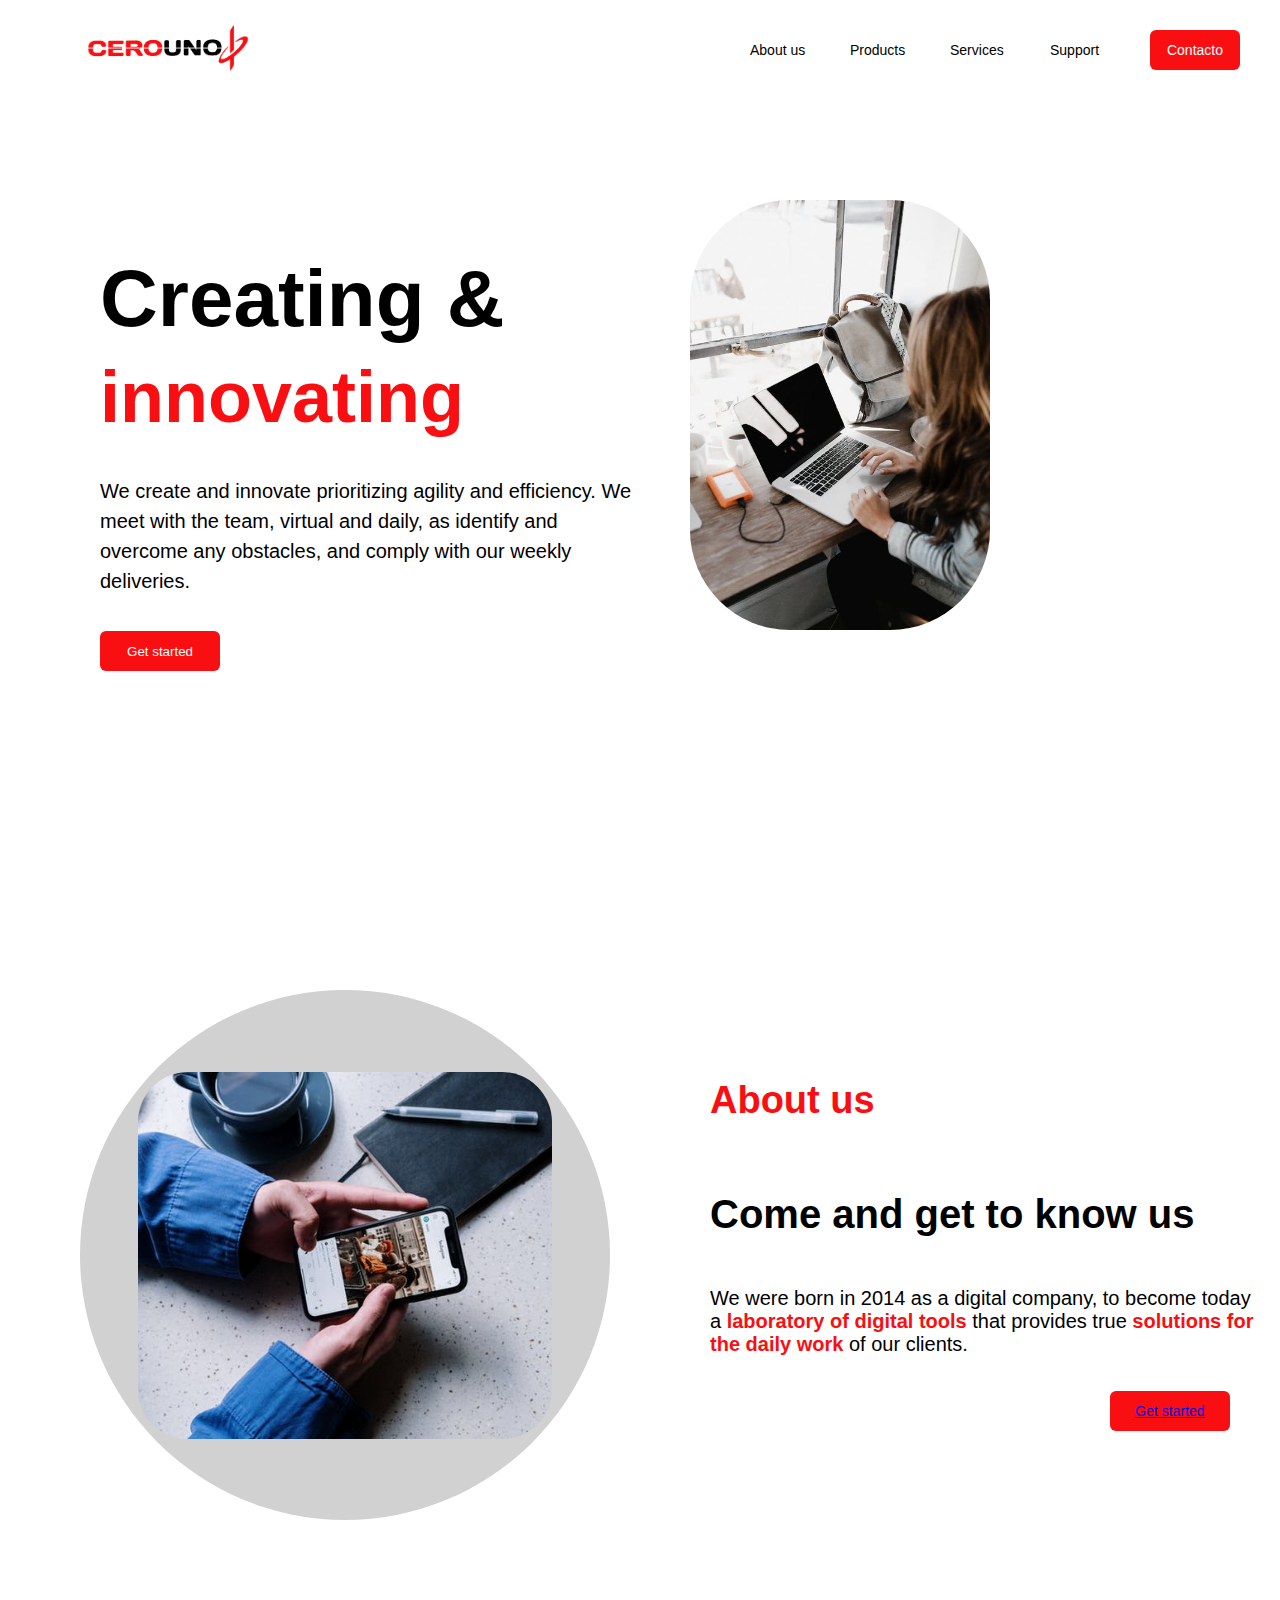
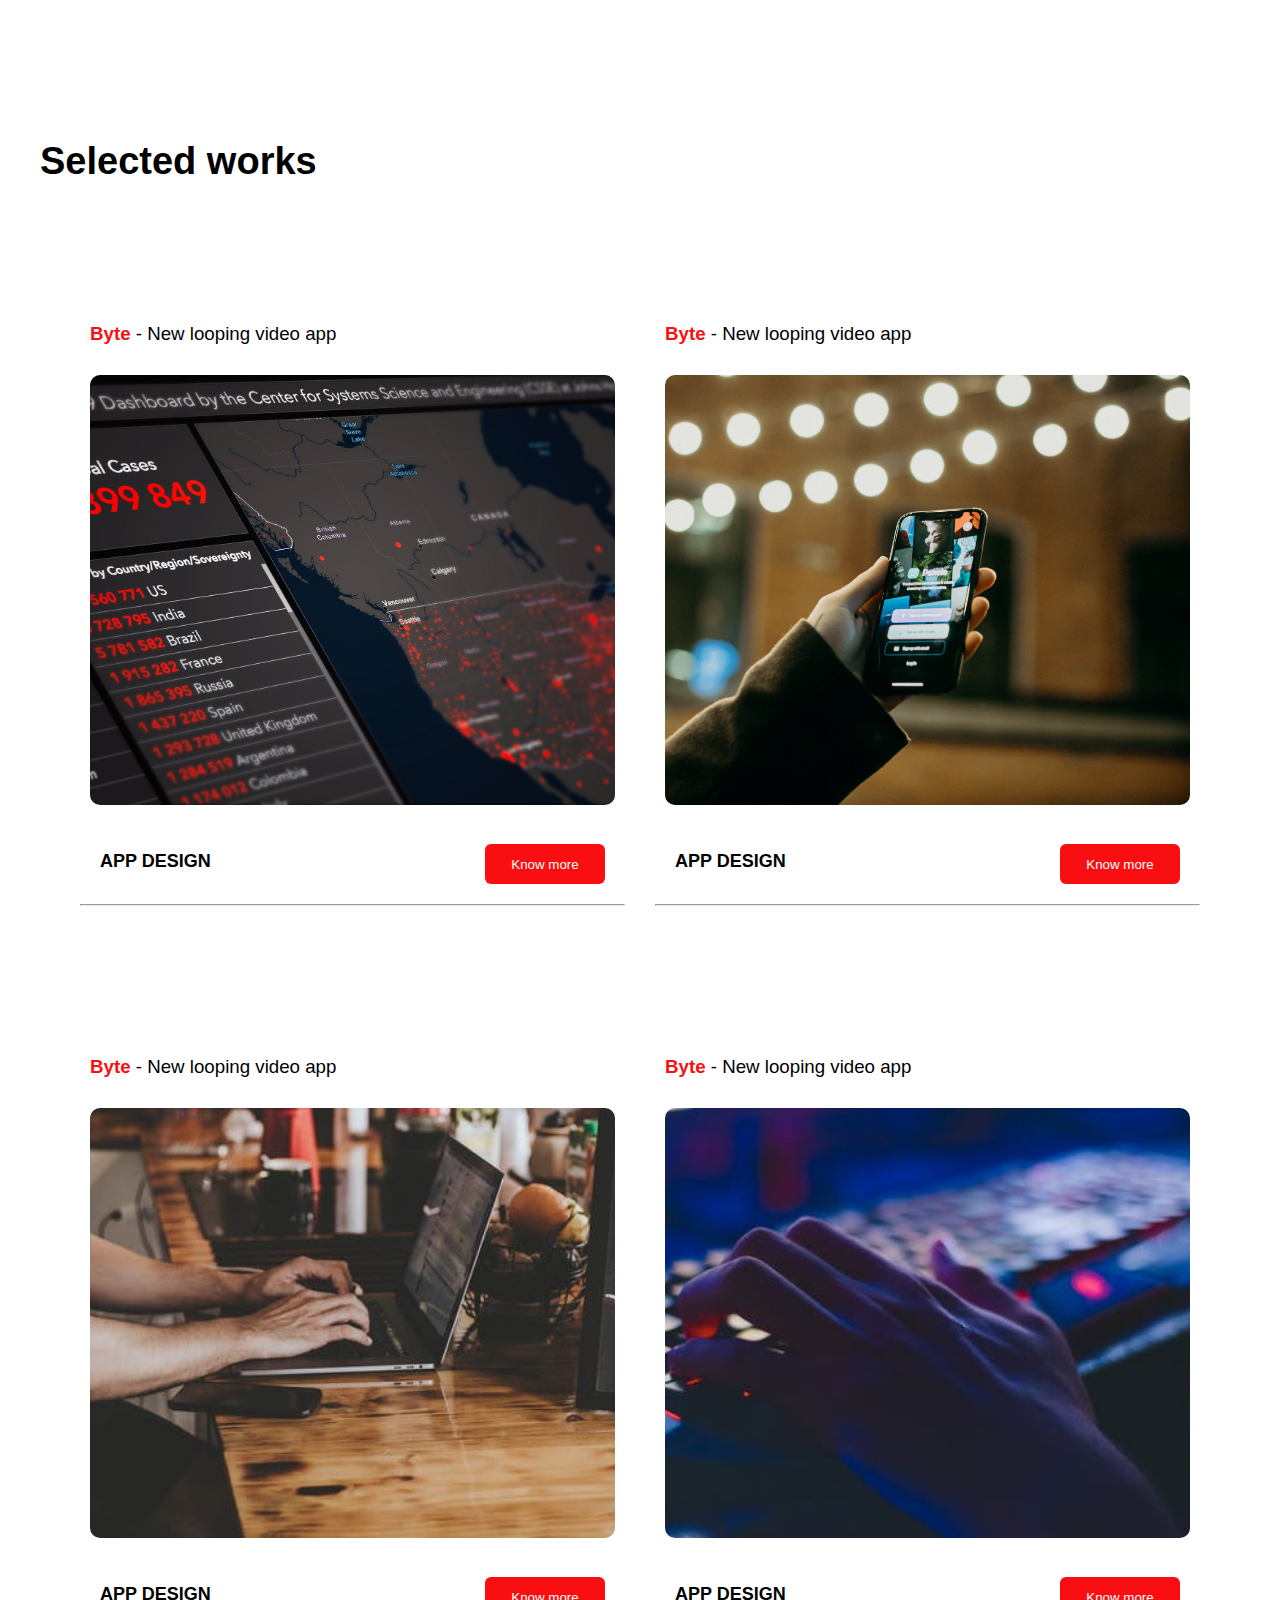
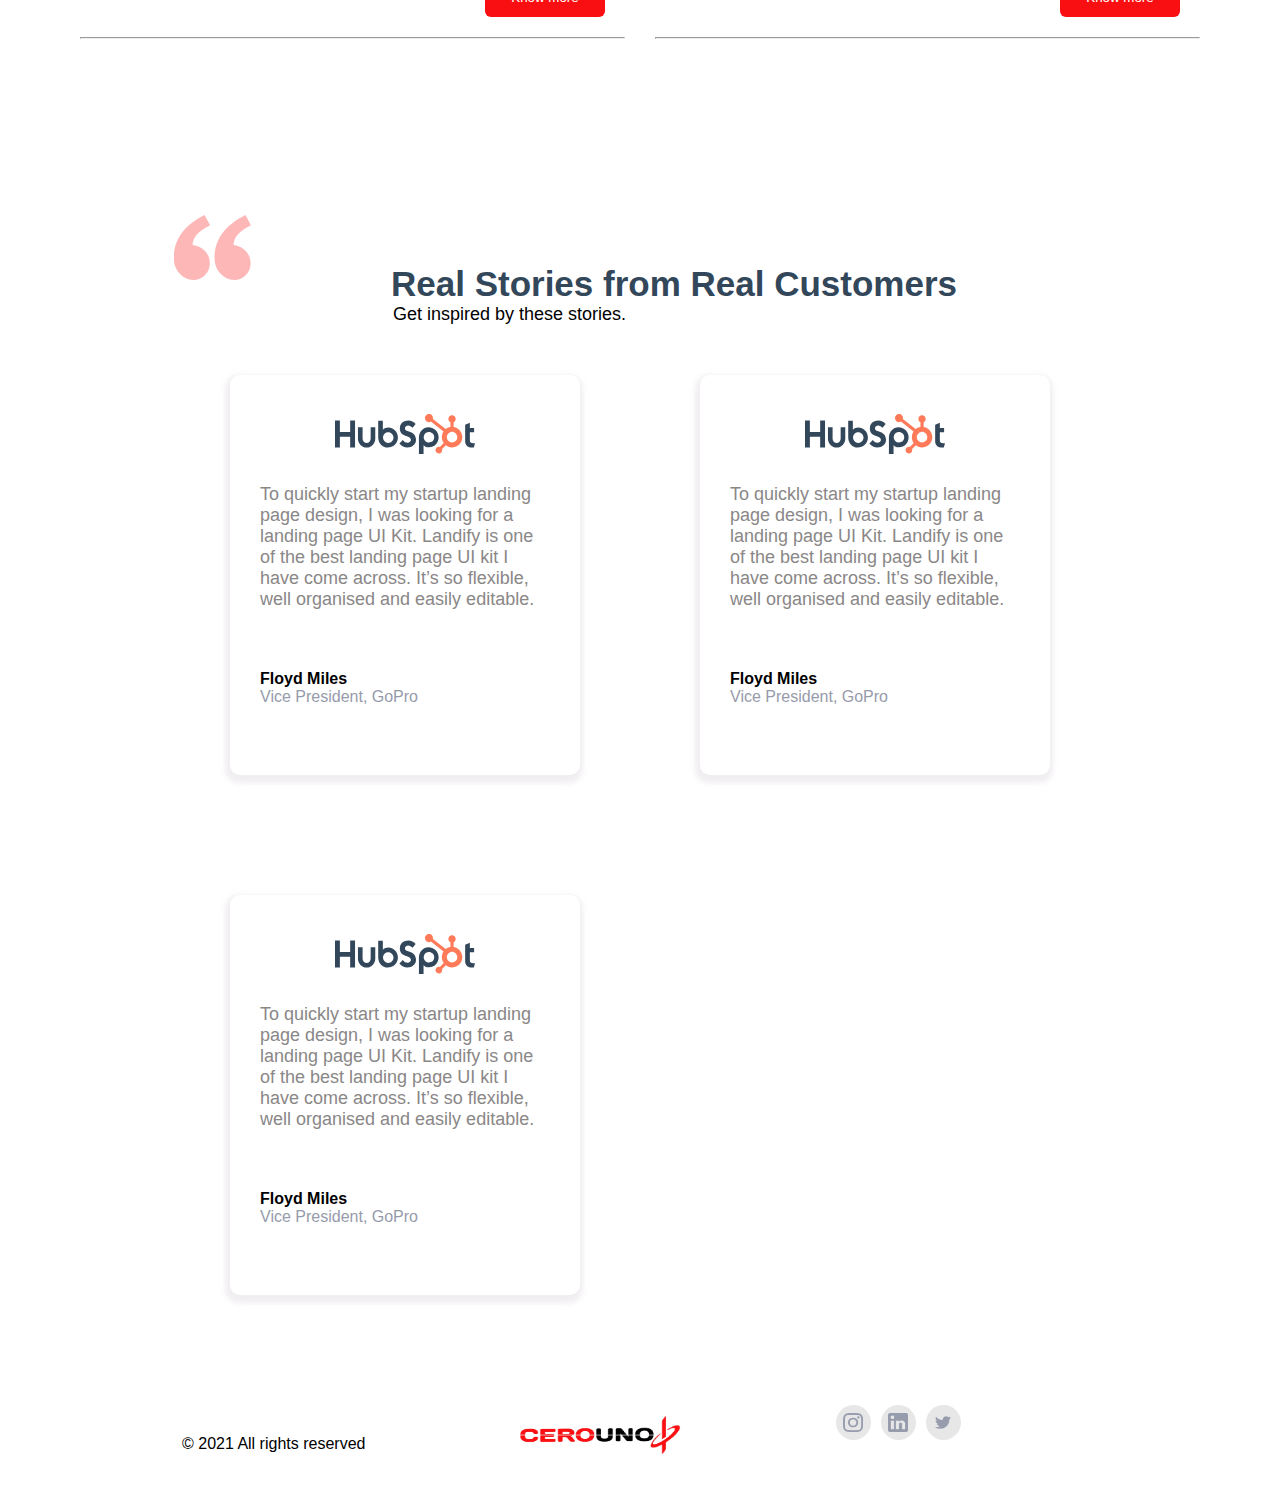
<file: index.html>
<!DOCTYPE html>
<html lang="en">
  <head>
    <meta charset="UTF-8" />
    <meta http-equiv="X-UA-Compatible" content="IE=edge" />
    <meta name="viewport" content="width=device-width, initial-scale=1.0" />
    <link rel="apple-touch-icon" sizes="180x180" href="/apple-touch-icon.png">
    <link rel="icon" type="image/png" sizes="32x32" href="/favicon-32x32.png">
    <link rel="icon" type="image/png" sizes="16x16" href="/favicon-16x16.png">
    <link rel="manifest" href="/site.webmanifest">
    <link rel="stylesheet" href="./styles/header.css" />
    <link rel="stylesheet" href="styles/hero.css" />
    <link rel="stylesheet" href="styles/about.css" />
    <link rel="stylesheet" href="styles/proyects.css" />
    <link rel="stylesheet" href="styles/costumers.css" />
    <link rel="stylesheet" href="styles/footer.css" />
    <title>Cerouno labs</title>
  </head>
  <body>
    <header class="header">
      <div class="header__logo">
        <img src="./assets/cerouno_logo.png" alt="cerouno_logo" />
      </div>
      <div class="menu-btn">
        <div id="burguer-btn" class="menu-btn__burger"></div>
      </div>
      <ul class="header__items" id="header__items">
        <li class="header__items-li">
          <a href="/">About us</a>
        </li>
        <li class="header__items-li">
          <a href="/">Products</a>
        </li>
        <li class="header__items-li">
          <a href="/">Services</a>
        </li>
        <li class="header__items-li">
          <a href="/">Support</a>
        </li>
        <li class="header__items-li">
          <button class="header__btn">
            <a href="/">Contacto</a>
          </button>
        </li>
      </ul>
    </header>
    <section class="hero__container">
      <div class="hero__container-headlines">
        <h1 class="hero__container-h1">Creating &</h1>
        <h2 class="hero__container-h2">innovating</h2>
        <p class="hero_container-p">
          We create and innovate prioritizing agility and efficiency. We meet with the
          team, virtual and daily, as identify and overcome any obstacles, and
          comply with our weekly deliveries.
        </p>
        <button class="hero__container-btn">Get started</button>
      </div>
      <div class="hero__container-imageContainer">
        <img src="./assets/hero_image2.jpeg" alt="hero-image" />
      </div>
    </section>
    <!-- SVG para las ondas del inferior de pagina -->
    <section class="about">
      <div class="about__img">
        <div class="about__background-circle"></div>
        <img src="./assets/about us2.jpeg" alt="about-img" />
      </div>
      <div class="about__text">
        <h2>About us</h2>
        <h3>Come and get to know us</h3>
        <p>
          We were born in 2014 as a digital company, to become today a
          <strong style="color: #f90f11"
            >laboratory of digital tools</strong
          >
          that provides true
          <strong style="color: #f90f11"
            >solutions for the daily work</strong
          >
          of our clients.
        </p>
        <button><a target="blank" href="./about.html">Get started</a></button>
      </div>
    </section>
    <section class="proyects">
      <h2>Selected works</h2>
      <div class="proyects__cards-container">
        <div class="card">
          <h3>
            <strong style="color: #f90f11">Byte</strong> - New looping video app
          </h3>
          <img src="./assets/proyect1.jpeg" alt="proyect1" />
          <div class="proyect-bottom">
            <p>APP DESIGN</p>
            <button>Know more</button>
          </div>
          <hr />
        </div>
        <div class="card">
          <h3>
            <strong style="color: #f90f11">Byte</strong> - New looping video app
          </h3>
          <img src="./assets/phone_app.jpg" alt="proyect2" />
          <div class="proyect-bottom">
            <p>APP DESIGN</p>
            <button>Know more</button>
          </div>
          <hr />
        </div>
        <div class="card">
          <h3>
            <strong style="color: #f90f11">Byte</strong> - New looping video app
          </h3>
          <img src="./assets/proyect5.jpeg" alt="proyect2" />
          <div class="proyect-bottom">
            <p>APP DESIGN</p>
            <button>Know more</button>
          </div>
          <hr />
        </div>
        <div class="card">
          <h3>
            <strong style="color: #f90f11">Byte</strong> - New looping video app
          </h3>
          <img src="./assets/proyect4.jpeg" alt="proyect2" />
          <div class="proyect-bottom">
            <p>APP DESIGN</p>
            <button>Know more</button>
          </div>
          <hr />
        </div>
      </div>
    </section>
    <section class="costumers">
      <div class="costumers__headlines">
        <svg
          class="costumers__svg"
          width="85"
          height="65"
          viewBox="0 0 143 120"
          fill="none"
          xmlns="http://www.w3.org/2000/svg"
        >
          <g opacity="0.3" clip-path="url(#clip0_9_384)">
            <path
              fill-rule="evenodd"
              clip-rule="evenodd"
              d="M142.373 18.7419C121.049 29.1541 110.387 41.3882 110.387 55.4447C119.476 56.4859 126.992 60.1735 132.934 66.5076C138.877 72.8417 141.849 80.1735 141.849 88.5033C141.849 97.3536 138.965 104.816 133.197 110.889C127.428 116.963 120.175 120 111.435 120C101.647 120 93.1701 116.052 86.0037 108.156C78.8374 100.26 75.2542 90.6725 75.2542 79.3926C75.2542 45.553 94.306 19.089 132.41 0L142.373 18.7419ZM67.1186 18.7419C45.6196 29.1541 34.8702 41.3882 34.8702 55.4447C44.134 56.4859 51.7373 60.1735 57.6801 66.5076C63.6229 72.8417 66.5943 80.1735 66.5943 88.5033C66.5943 97.3536 63.6666 104.816 57.8112 110.889C51.9557 116.963 44.6584 120 35.919 120C26.1308 120 17.6973 116.052 10.6184 108.156C3.53942 100.26 0 90.6725 0 79.3926C0 45.553 18.9643 19.089 56.8935 0L67.1186 18.7419Z"
              fill="#F90F11"
            />
          </g>
          <defs>
            <clipPath id="clip0_9_384">
              <rect width="143" height="120" fill="white" />
            </clipPath>
          </defs>
        </svg>
        <h2>Real Stories from Real Customers</h2>
        <p>Get inspired by these stories.</p>
      </div>
      <div class="costumers__card-container">
        <div class="costumers-card">
          <svg
            width="140"
            height="40"
            viewBox="0 0 140 40"
            fill="none"
            xmlns="http://www.w3.org/2000/svg"
          >
            <g clip-path="url(#clip0_9_420)">
              <path
                d="M15.1612 6.62109V17.904H4.88077V6.62109H0V33.5545H4.88077V22.638H15.1612V33.5545H20.042V6.62109H15.1612Z"
                fill="#33475B"
              />
              <path
                d="M35.6623 24.8483C35.6623 25.9277 35.2369 26.9629 34.4797 27.7261C33.7225 28.4894 32.6954 28.9182 31.6245 28.9182C30.5536 28.9182 29.5266 28.4894 28.7694 27.7261C28.0121 26.9629 27.5867 25.9277 27.5867 24.8483V13.3123H22.957V24.8483C22.957 27.1631 23.8693 29.383 25.4932 31.0198C27.1171 32.6567 29.3196 33.5762 31.6162 33.5762C33.9127 33.5762 36.1152 32.6567 37.7391 31.0198C39.363 29.383 40.2753 27.1631 40.2753 24.8483V13.3123H35.6623V24.8483Z"
                fill="#33475B"
              />
              <path
                d="M69.9645 14.5006C69.9645 12.136 71.5165 11.3864 73.2168 11.3864C74.587 11.3864 76.3973 12.4373 77.581 13.7124L80.6133 10.1113C79.0995 8.04803 76.029 6.62109 73.5157 6.62109C68.4938 6.62109 64.8613 9.58584 64.8613 14.5006C64.8613 23.619 75.919 20.7266 75.919 25.8293C75.919 27.4033 74.4029 28.794 72.6668 28.794C69.9286 28.794 69.0415 27.4442 67.7836 26.0173L64.4189 29.5437C66.5712 32.2071 69.2256 33.5593 72.4061 33.5593C77.1769 33.5593 81.015 30.5584 81.015 25.8679C81.015 15.7443 69.9573 18.8899 69.9573 14.5006"
                fill="#33475B"
              />
              <path
                d="M138.371 29.2519C135.636 29.2519 134.859 28.0588 134.859 26.2317V18.1449H139.11V14.0473H134.859V8.64087L130.164 10.7644V27.2368C130.164 31.4501 133.048 33.5737 137.004 33.5737C137.624 33.5851 138.244 33.535 138.855 33.4242L140 29.1748C139.483 29.2109 138.89 29.2471 138.371 29.2471"
                fill="#33475B"
              />
              <path
                d="M53.2845 13.4471C50.9912 13.4471 49.3913 14.1172 47.8441 15.6478V6.78247H43.2073V23.2139C43.2073 29.3652 47.6193 33.5785 52.5766 33.5785C58.0768 33.5785 62.9145 29.2905 62.9145 23.5152C62.9145 17.8123 58.4618 13.4495 53.2845 13.4495V13.4471ZM53.2558 28.8759C52.2153 28.8759 51.1981 28.5649 50.3329 27.9822C49.4678 27.3995 48.7934 26.5713 48.3953 25.6024C47.9971 24.6334 47.8929 23.5672 48.0959 22.5385C48.2989 21.5099 48.7999 20.565 49.5357 19.8234C50.2715 19.0818 51.2089 18.5768 52.2294 18.3722C53.25 18.1675 54.3078 18.2726 55.2691 18.6739C56.2304 19.0753 57.0521 19.7549 57.6301 20.627C58.2082 21.499 58.5168 22.5243 58.5168 23.5731C58.5168 24.9795 57.9625 26.3282 56.9759 27.3227C55.9892 28.3172 54.6511 28.8759 53.2558 28.8759Z"
                fill="#33475B"
              />
              <path
                d="M103.632 23.2696C103.632 17.4847 98.8039 13.2063 93.2942 13.2063C88.3369 13.2063 83.9248 17.4196 83.9248 23.5709V40.0119H88.5616V31.1346C90.1065 32.6628 91.7087 33.3352 93.9996 33.3352C99.1769 33.3352 103.63 28.9749 103.63 23.2696H103.632ZM99.2415 23.2117C99.2415 24.2605 98.9329 25.2858 98.3548 26.1578C97.7767 27.0298 96.9551 27.7095 95.9938 28.1109C95.0324 28.5122 93.9746 28.6172 92.9541 28.4126C91.9336 28.208 90.9962 27.703 90.2604 26.9614C89.5246 26.2198 89.0236 25.2749 88.8206 24.2462C88.6176 23.2176 88.7218 22.1514 89.12 21.1824C89.5181 20.2135 90.1925 19.3853 91.0576 18.8026C91.9228 18.2199 92.9399 17.9089 93.9805 17.9089C95.3758 17.9089 96.7139 18.4676 97.7006 19.4621C98.6872 20.4565 99.2415 21.8053 99.2415 23.2117Z"
                fill="#33475B"
              />
              <path
                d="M118.612 12.9798V8.28439C119.227 7.99445 119.749 7.53424 120.115 6.95731C120.481 6.38038 120.677 5.71047 120.68 5.02558V4.91711C120.68 3.95821 120.302 3.03858 119.63 2.36053C118.957 1.68249 118.045 1.30156 117.093 1.30156H116.986C116.034 1.30156 115.122 1.68249 114.449 2.36053C113.777 3.03858 113.399 3.95821 113.399 4.91711V5.02558C113.402 5.71047 113.598 6.38038 113.964 6.95731C114.33 7.53424 114.852 7.99445 115.467 8.28439V12.9798C113.698 13.2526 112.031 13.9918 110.637 15.1226L97.8619 5.09307C97.9523 4.76233 98.0005 4.42133 98.0054 4.0783C98.0068 3.27254 97.7711 2.48445 97.3281 1.81372C96.8851 1.14298 96.2547 0.619745 95.5167 0.31018C94.7786 0.000615035 93.966 -0.0813674 93.1817 0.0746023C92.3974 0.230572 91.6766 0.617487 91.1105 1.18641C90.5444 1.75533 90.1584 2.48069 90.0014 3.27076C89.8443 4.06082 89.9232 4.88009 90.2282 5.62493C90.5331 6.36977 91.0504 7.00673 91.7145 7.45523C92.3786 7.90373 93.1598 8.14363 93.9592 8.14459C94.6583 8.14144 95.3443 7.95362 95.9488 7.59985L108.53 17.4655C107.399 19.1864 106.81 21.2107 106.837 23.2745C106.865 25.3383 107.509 27.3458 108.685 29.0352L104.859 32.8918C104.55 32.7922 104.227 32.7394 103.903 32.7351C103.246 32.7356 102.605 32.9322 102.059 33.3C101.514 33.6678 101.089 34.1903 100.838 34.8015C100.587 35.4128 100.521 36.0852 100.65 36.734C100.778 37.3827 101.094 37.9787 101.558 38.4464C102.022 38.9141 102.613 39.2327 103.257 39.3619C103.9 39.4911 104.568 39.425 105.174 39.1721C105.78 38.9192 106.299 38.4907 106.664 37.9409C107.029 37.3911 107.224 36.7446 107.224 36.0831C107.22 35.7558 107.168 35.4308 107.069 35.119L110.854 31.3034C112.089 32.2608 113.524 32.9208 115.05 33.2328C116.577 33.5447 118.154 33.5004 119.661 33.1032C121.168 32.706 122.565 31.9664 123.744 30.9412C124.924 29.9159 125.855 28.6321 126.466 27.1882C127.077 25.7442 127.353 24.1784 127.271 22.6106C127.189 21.0429 126.753 19.5147 125.994 18.1433C125.236 16.7719 124.177 15.5936 122.897 14.6986C121.618 13.8035 120.152 13.2156 118.612 12.9798ZM117.043 28.4206C116.008 28.4196 114.996 28.1093 114.135 27.5288C113.274 26.9483 112.604 26.1237 112.208 25.1592C111.813 24.1947 111.709 23.1336 111.912 22.11C112.114 21.0864 112.613 20.1463 113.346 19.4084C114.078 18.6706 115.011 18.1681 116.026 17.9646C117.042 17.761 118.095 17.8655 119.051 18.2648C120.008 18.6641 120.826 19.3403 121.401 20.2079C121.977 21.0756 122.284 22.0957 122.285 23.1395C122.285 24.5395 121.733 25.8821 120.751 26.8721C119.769 27.862 118.437 28.4182 117.048 28.4182"
                fill="#FF7A59"
              />
            </g>
            <defs>
              <clipPath id="clip0_9_420">
                <rect width="140" height="40" fill="white" />
              </clipPath>
            </defs>
          </svg>
          <p>
            To quickly start my startup landing page design, I was looking for a
            landing page UI Kit. Landify is one of the best landing page UI kit
            I have come across. It’s so flexible, well organised and easily
            editable.
          </p>
          <div class="costumers__client">
            <h4>Floyd Miles</h4>
            <span>Vice President, GoPro</span>
          </div>
        </div>
        <div class="costumers-card">
          <svg
            width="140"
            height="40"
            viewBox="0 0 140 40"
            fill="none"
            xmlns="http://www.w3.org/2000/svg"
          >
            <g clip-path="url(#clip0_9_420)">
              <path
                d="M15.1612 6.62109V17.904H4.88077V6.62109H0V33.5545H4.88077V22.638H15.1612V33.5545H20.042V6.62109H15.1612Z"
                fill="#33475B"
              />
              <path
                d="M35.6623 24.8483C35.6623 25.9277 35.2369 26.9629 34.4797 27.7261C33.7225 28.4894 32.6954 28.9182 31.6245 28.9182C30.5536 28.9182 29.5266 28.4894 28.7694 27.7261C28.0121 26.9629 27.5867 25.9277 27.5867 24.8483V13.3123H22.957V24.8483C22.957 27.1631 23.8693 29.383 25.4932 31.0198C27.1171 32.6567 29.3196 33.5762 31.6162 33.5762C33.9127 33.5762 36.1152 32.6567 37.7391 31.0198C39.363 29.383 40.2753 27.1631 40.2753 24.8483V13.3123H35.6623V24.8483Z"
                fill="#33475B"
              />
              <path
                d="M69.9645 14.5006C69.9645 12.136 71.5165 11.3864 73.2168 11.3864C74.587 11.3864 76.3973 12.4373 77.581 13.7124L80.6133 10.1113C79.0995 8.04803 76.029 6.62109 73.5157 6.62109C68.4938 6.62109 64.8613 9.58584 64.8613 14.5006C64.8613 23.619 75.919 20.7266 75.919 25.8293C75.919 27.4033 74.4029 28.794 72.6668 28.794C69.9286 28.794 69.0415 27.4442 67.7836 26.0173L64.4189 29.5437C66.5712 32.2071 69.2256 33.5593 72.4061 33.5593C77.1769 33.5593 81.015 30.5584 81.015 25.8679C81.015 15.7443 69.9573 18.8899 69.9573 14.5006"
                fill="#33475B"
              />
              <path
                d="M138.371 29.2519C135.636 29.2519 134.859 28.0588 134.859 26.2317V18.1449H139.11V14.0473H134.859V8.64087L130.164 10.7644V27.2368C130.164 31.4501 133.048 33.5737 137.004 33.5737C137.624 33.5851 138.244 33.535 138.855 33.4242L140 29.1748C139.483 29.2109 138.89 29.2471 138.371 29.2471"
                fill="#33475B"
              />
              <path
                d="M53.2845 13.4471C50.9912 13.4471 49.3913 14.1172 47.8441 15.6478V6.78247H43.2073V23.2139C43.2073 29.3652 47.6193 33.5785 52.5766 33.5785C58.0768 33.5785 62.9145 29.2905 62.9145 23.5152C62.9145 17.8123 58.4618 13.4495 53.2845 13.4495V13.4471ZM53.2558 28.8759C52.2153 28.8759 51.1981 28.5649 50.3329 27.9822C49.4678 27.3995 48.7934 26.5713 48.3953 25.6024C47.9971 24.6334 47.8929 23.5672 48.0959 22.5385C48.2989 21.5099 48.7999 20.565 49.5357 19.8234C50.2715 19.0818 51.2089 18.5768 52.2294 18.3722C53.25 18.1675 54.3078 18.2726 55.2691 18.6739C56.2304 19.0753 57.0521 19.7549 57.6301 20.627C58.2082 21.499 58.5168 22.5243 58.5168 23.5731C58.5168 24.9795 57.9625 26.3282 56.9759 27.3227C55.9892 28.3172 54.6511 28.8759 53.2558 28.8759Z"
                fill="#33475B"
              />
              <path
                d="M103.632 23.2696C103.632 17.4847 98.8039 13.2063 93.2942 13.2063C88.3369 13.2063 83.9248 17.4196 83.9248 23.5709V40.0119H88.5616V31.1346C90.1065 32.6628 91.7087 33.3352 93.9996 33.3352C99.1769 33.3352 103.63 28.9749 103.63 23.2696H103.632ZM99.2415 23.2117C99.2415 24.2605 98.9329 25.2858 98.3548 26.1578C97.7767 27.0298 96.9551 27.7095 95.9938 28.1109C95.0324 28.5122 93.9746 28.6172 92.9541 28.4126C91.9336 28.208 90.9962 27.703 90.2604 26.9614C89.5246 26.2198 89.0236 25.2749 88.8206 24.2462C88.6176 23.2176 88.7218 22.1514 89.12 21.1824C89.5181 20.2135 90.1925 19.3853 91.0576 18.8026C91.9228 18.2199 92.9399 17.9089 93.9805 17.9089C95.3758 17.9089 96.7139 18.4676 97.7006 19.4621C98.6872 20.4565 99.2415 21.8053 99.2415 23.2117Z"
                fill="#33475B"
              />
              <path
                d="M118.612 12.9798V8.28439C119.227 7.99445 119.749 7.53424 120.115 6.95731C120.481 6.38038 120.677 5.71047 120.68 5.02558V4.91711C120.68 3.95821 120.302 3.03858 119.63 2.36053C118.957 1.68249 118.045 1.30156 117.093 1.30156H116.986C116.034 1.30156 115.122 1.68249 114.449 2.36053C113.777 3.03858 113.399 3.95821 113.399 4.91711V5.02558C113.402 5.71047 113.598 6.38038 113.964 6.95731C114.33 7.53424 114.852 7.99445 115.467 8.28439V12.9798C113.698 13.2526 112.031 13.9918 110.637 15.1226L97.8619 5.09307C97.9523 4.76233 98.0005 4.42133 98.0054 4.0783C98.0068 3.27254 97.7711 2.48445 97.3281 1.81372C96.8851 1.14298 96.2547 0.619745 95.5167 0.31018C94.7786 0.000615035 93.966 -0.0813674 93.1817 0.0746023C92.3974 0.230572 91.6766 0.617487 91.1105 1.18641C90.5444 1.75533 90.1584 2.48069 90.0014 3.27076C89.8443 4.06082 89.9232 4.88009 90.2282 5.62493C90.5331 6.36977 91.0504 7.00673 91.7145 7.45523C92.3786 7.90373 93.1598 8.14363 93.9592 8.14459C94.6583 8.14144 95.3443 7.95362 95.9488 7.59985L108.53 17.4655C107.399 19.1864 106.81 21.2107 106.837 23.2745C106.865 25.3383 107.509 27.3458 108.685 29.0352L104.859 32.8918C104.55 32.7922 104.227 32.7394 103.903 32.7351C103.246 32.7356 102.605 32.9322 102.059 33.3C101.514 33.6678 101.089 34.1903 100.838 34.8015C100.587 35.4128 100.521 36.0852 100.65 36.734C100.778 37.3827 101.094 37.9787 101.558 38.4464C102.022 38.9141 102.613 39.2327 103.257 39.3619C103.9 39.4911 104.568 39.425 105.174 39.1721C105.78 38.9192 106.299 38.4907 106.664 37.9409C107.029 37.3911 107.224 36.7446 107.224 36.0831C107.22 35.7558 107.168 35.4308 107.069 35.119L110.854 31.3034C112.089 32.2608 113.524 32.9208 115.05 33.2328C116.577 33.5447 118.154 33.5004 119.661 33.1032C121.168 32.706 122.565 31.9664 123.744 30.9412C124.924 29.9159 125.855 28.6321 126.466 27.1882C127.077 25.7442 127.353 24.1784 127.271 22.6106C127.189 21.0429 126.753 19.5147 125.994 18.1433C125.236 16.7719 124.177 15.5936 122.897 14.6986C121.618 13.8035 120.152 13.2156 118.612 12.9798ZM117.043 28.4206C116.008 28.4196 114.996 28.1093 114.135 27.5288C113.274 26.9483 112.604 26.1237 112.208 25.1592C111.813 24.1947 111.709 23.1336 111.912 22.11C112.114 21.0864 112.613 20.1463 113.346 19.4084C114.078 18.6706 115.011 18.1681 116.026 17.9646C117.042 17.761 118.095 17.8655 119.051 18.2648C120.008 18.6641 120.826 19.3403 121.401 20.2079C121.977 21.0756 122.284 22.0957 122.285 23.1395C122.285 24.5395 121.733 25.8821 120.751 26.8721C119.769 27.862 118.437 28.4182 117.048 28.4182"
                fill="#FF7A59"
              />
            </g>
            <defs>
              <clipPath id="clip0_9_420">
                <rect width="140" height="40" fill="white" />
              </clipPath>
            </defs>
          </svg>
          <p>
            To quickly start my startup landing page design, I was looking for a
            landing page UI Kit. Landify is one of the best landing page UI kit
            I have come across. It’s so flexible, well organised and easily
            editable.
          </p>
          <div class="costumers__client">
            <h4>Floyd Miles</h4>
            <span>Vice President, GoPro</span>
          </div>
        </div>
        <div class="costumers-card">
          <svg
            width="140"
            height="40"
            viewBox="0 0 140 40"
            fill="none"
            xmlns="http://www.w3.org/2000/svg"
          >
            <g clip-path="url(#clip0_9_420)">
              <path
                d="M15.1612 6.62109V17.904H4.88077V6.62109H0V33.5545H4.88077V22.638H15.1612V33.5545H20.042V6.62109H15.1612Z"
                fill="#33475B"
              />
              <path
                d="M35.6623 24.8483C35.6623 25.9277 35.2369 26.9629 34.4797 27.7261C33.7225 28.4894 32.6954 28.9182 31.6245 28.9182C30.5536 28.9182 29.5266 28.4894 28.7694 27.7261C28.0121 26.9629 27.5867 25.9277 27.5867 24.8483V13.3123H22.957V24.8483C22.957 27.1631 23.8693 29.383 25.4932 31.0198C27.1171 32.6567 29.3196 33.5762 31.6162 33.5762C33.9127 33.5762 36.1152 32.6567 37.7391 31.0198C39.363 29.383 40.2753 27.1631 40.2753 24.8483V13.3123H35.6623V24.8483Z"
                fill="#33475B"
              />
              <path
                d="M69.9645 14.5006C69.9645 12.136 71.5165 11.3864 73.2168 11.3864C74.587 11.3864 76.3973 12.4373 77.581 13.7124L80.6133 10.1113C79.0995 8.04803 76.029 6.62109 73.5157 6.62109C68.4938 6.62109 64.8613 9.58584 64.8613 14.5006C64.8613 23.619 75.919 20.7266 75.919 25.8293C75.919 27.4033 74.4029 28.794 72.6668 28.794C69.9286 28.794 69.0415 27.4442 67.7836 26.0173L64.4189 29.5437C66.5712 32.2071 69.2256 33.5593 72.4061 33.5593C77.1769 33.5593 81.015 30.5584 81.015 25.8679C81.015 15.7443 69.9573 18.8899 69.9573 14.5006"
                fill="#33475B"
              />
              <path
                d="M138.371 29.2519C135.636 29.2519 134.859 28.0588 134.859 26.2317V18.1449H139.11V14.0473H134.859V8.64087L130.164 10.7644V27.2368C130.164 31.4501 133.048 33.5737 137.004 33.5737C137.624 33.5851 138.244 33.535 138.855 33.4242L140 29.1748C139.483 29.2109 138.89 29.2471 138.371 29.2471"
                fill="#33475B"
              />
              <path
                d="M53.2845 13.4471C50.9912 13.4471 49.3913 14.1172 47.8441 15.6478V6.78247H43.2073V23.2139C43.2073 29.3652 47.6193 33.5785 52.5766 33.5785C58.0768 33.5785 62.9145 29.2905 62.9145 23.5152C62.9145 17.8123 58.4618 13.4495 53.2845 13.4495V13.4471ZM53.2558 28.8759C52.2153 28.8759 51.1981 28.5649 50.3329 27.9822C49.4678 27.3995 48.7934 26.5713 48.3953 25.6024C47.9971 24.6334 47.8929 23.5672 48.0959 22.5385C48.2989 21.5099 48.7999 20.565 49.5357 19.8234C50.2715 19.0818 51.2089 18.5768 52.2294 18.3722C53.25 18.1675 54.3078 18.2726 55.2691 18.6739C56.2304 19.0753 57.0521 19.7549 57.6301 20.627C58.2082 21.499 58.5168 22.5243 58.5168 23.5731C58.5168 24.9795 57.9625 26.3282 56.9759 27.3227C55.9892 28.3172 54.6511 28.8759 53.2558 28.8759Z"
                fill="#33475B"
              />
              <path
                d="M103.632 23.2696C103.632 17.4847 98.8039 13.2063 93.2942 13.2063C88.3369 13.2063 83.9248 17.4196 83.9248 23.5709V40.0119H88.5616V31.1346C90.1065 32.6628 91.7087 33.3352 93.9996 33.3352C99.1769 33.3352 103.63 28.9749 103.63 23.2696H103.632ZM99.2415 23.2117C99.2415 24.2605 98.9329 25.2858 98.3548 26.1578C97.7767 27.0298 96.9551 27.7095 95.9938 28.1109C95.0324 28.5122 93.9746 28.6172 92.9541 28.4126C91.9336 28.208 90.9962 27.703 90.2604 26.9614C89.5246 26.2198 89.0236 25.2749 88.8206 24.2462C88.6176 23.2176 88.7218 22.1514 89.12 21.1824C89.5181 20.2135 90.1925 19.3853 91.0576 18.8026C91.9228 18.2199 92.9399 17.9089 93.9805 17.9089C95.3758 17.9089 96.7139 18.4676 97.7006 19.4621C98.6872 20.4565 99.2415 21.8053 99.2415 23.2117Z"
                fill="#33475B"
              />
              <path
                d="M118.612 12.9798V8.28439C119.227 7.99445 119.749 7.53424 120.115 6.95731C120.481 6.38038 120.677 5.71047 120.68 5.02558V4.91711C120.68 3.95821 120.302 3.03858 119.63 2.36053C118.957 1.68249 118.045 1.30156 117.093 1.30156H116.986C116.034 1.30156 115.122 1.68249 114.449 2.36053C113.777 3.03858 113.399 3.95821 113.399 4.91711V5.02558C113.402 5.71047 113.598 6.38038 113.964 6.95731C114.33 7.53424 114.852 7.99445 115.467 8.28439V12.9798C113.698 13.2526 112.031 13.9918 110.637 15.1226L97.8619 5.09307C97.9523 4.76233 98.0005 4.42133 98.0054 4.0783C98.0068 3.27254 97.7711 2.48445 97.3281 1.81372C96.8851 1.14298 96.2547 0.619745 95.5167 0.31018C94.7786 0.000615035 93.966 -0.0813674 93.1817 0.0746023C92.3974 0.230572 91.6766 0.617487 91.1105 1.18641C90.5444 1.75533 90.1584 2.48069 90.0014 3.27076C89.8443 4.06082 89.9232 4.88009 90.2282 5.62493C90.5331 6.36977 91.0504 7.00673 91.7145 7.45523C92.3786 7.90373 93.1598 8.14363 93.9592 8.14459C94.6583 8.14144 95.3443 7.95362 95.9488 7.59985L108.53 17.4655C107.399 19.1864 106.81 21.2107 106.837 23.2745C106.865 25.3383 107.509 27.3458 108.685 29.0352L104.859 32.8918C104.55 32.7922 104.227 32.7394 103.903 32.7351C103.246 32.7356 102.605 32.9322 102.059 33.3C101.514 33.6678 101.089 34.1903 100.838 34.8015C100.587 35.4128 100.521 36.0852 100.65 36.734C100.778 37.3827 101.094 37.9787 101.558 38.4464C102.022 38.9141 102.613 39.2327 103.257 39.3619C103.9 39.4911 104.568 39.425 105.174 39.1721C105.78 38.9192 106.299 38.4907 106.664 37.9409C107.029 37.3911 107.224 36.7446 107.224 36.0831C107.22 35.7558 107.168 35.4308 107.069 35.119L110.854 31.3034C112.089 32.2608 113.524 32.9208 115.05 33.2328C116.577 33.5447 118.154 33.5004 119.661 33.1032C121.168 32.706 122.565 31.9664 123.744 30.9412C124.924 29.9159 125.855 28.6321 126.466 27.1882C127.077 25.7442 127.353 24.1784 127.271 22.6106C127.189 21.0429 126.753 19.5147 125.994 18.1433C125.236 16.7719 124.177 15.5936 122.897 14.6986C121.618 13.8035 120.152 13.2156 118.612 12.9798ZM117.043 28.4206C116.008 28.4196 114.996 28.1093 114.135 27.5288C113.274 26.9483 112.604 26.1237 112.208 25.1592C111.813 24.1947 111.709 23.1336 111.912 22.11C112.114 21.0864 112.613 20.1463 113.346 19.4084C114.078 18.6706 115.011 18.1681 116.026 17.9646C117.042 17.761 118.095 17.8655 119.051 18.2648C120.008 18.6641 120.826 19.3403 121.401 20.2079C121.977 21.0756 122.284 22.0957 122.285 23.1395C122.285 24.5395 121.733 25.8821 120.751 26.8721C119.769 27.862 118.437 28.4182 117.048 28.4182"
                fill="#FF7A59"
              />
            </g>
            <defs>
              <clipPath id="clip0_9_420">
                <rect width="140" height="40" fill="white" />
              </clipPath>
            </defs>
          </svg>
          <p>
            To quickly start my startup landing page design, I was looking for a
            landing page UI Kit. Landify is one of the best landing page UI kit
            I have come across. It’s so flexible, well organised and easily
            editable.
          </p>
          <div class="costumers__client">
            <h4>Floyd Miles</h4>
            <span>Vice President, GoPro</span>
          </div>
        </div>
      </div>
    </section>
    <footer class="footer">
      <span>© 2021 All rights reserved</span>
      <div class="footer__items">
        <img
          class="cerouno_logo"
          src="./assets/cerouno_logo.png"
          alt="cerouno_logo"
        />
      </div>
      <div class="footer__social-media">
        <a href="" target="blank">
          <img class="footer__social-logo" src="./assets/instagram_logo.png" alt="instagram_logo">
        </a>
        <a href="" target="blank">
          <img class="footer__social-logo" src="./assets/linkedin-logo.png" alt="linkedin-logo">
        </a>
        <a href="" target="blank">
          <img class="footer__social-logo" src="./assets/twitter.png" alt="twitter-logo">
        </a>
      </div>
    </footer>
    <script src="main.js"></script>
  </body>
</html>
</file>
<file: styles/header.css>
* {
  font-family: Arial, Helvetica, sans-serif;
}
body {
  width: 100%;
}
.header {
  display: flex;
  justify-content: space-between;
  align-items: center;
}
.header__logo img {
  height: 96px;
  width: 196px;
}
.header__items {
  display: none;
  width: 100%;

}
.header__items.show {
  display: flex;
  flex-direction: column;
  margin: 10px;
  background-color: #d1d1d1;
  border-radius: 10px;
  height: 100vh;
  width: 70%;
  position: absolute;
  top: 0;
}
.header__items-li {
  display: flex;
  align-items: flex-start;
  list-style: none;
  margin: 10px;
  padding: 10px;
}
.header__items-li button {
  background-color: transparent;
  border: none;
  color: #000;
  text-decoration: none;
  font-size: 25px;
}
.header__items-li a {
  color: #000;
  text-decoration: none;
  font-size: 25px;
}
.menu-btn {
  position: relative;
  display: flex;
  justify-content: center;
  align-items: center;
  width: 80px;
  height: 80px;
  cursor: pointer;
  transition: all .5s ease-in-out;
  margin-left: 120px;
}
.menu-btn__burger {
  width: 35px;
  height: 3px;
  background: #272727;
  border-radius: 5px;
  box-shadow: 0 2px 5px rgba(255,101,47,.2);
  transition: all .3s ease-in-out;
}
.menu-btn__burger::before,
.menu-btn__burger::after {
  content: '';
  position: absolute;
  width: 35px;
  height: 3px;
  background: #272727;
  border-radius: 5px;
  box-shadow: 0 2px 5px rgba(255,101,47,.2);
  transition: all .5s ease-in-out;
}
.menu-btn__burger::before {
  transform: translateY(-10px);
}
.menu-btn__burger::after {
  transform: translateY(10px);
}
/* ANIMATION */
.menu-btn.open .menu-btn__burger {
  transform: translateX(-50px);
  background: transparent;
  box-shadow: none;
}
.menu-btn.open .menu-btn__burger::before {
  transform: rotate(45deg) translate(30px, -30px);
}
.menu-btn.open .menu-btn__burger::after {
  transform: rotate(-45deg) translate(30px, 30px);
}

@media screen and (min-width: 768px) {
  .header {
    flex-wrap: nowrap;
  }
  .header__logo img {
    margin-left: 70px;
    cursor: pointer;
  }
  .menu-btn {
    display: none;
  }
  .header__items {
    /* margin-right: 90px; */
    display: flex;
    width: 500px;
    justify-content: space-around;
    align-items: center;
    margin-right: 50px;
  }
  .header__items-li {
    list-style: none;
  }
  .header__items-li a {
    text-decoration: none;
    color: #000;
    font-weight: 500;
    width: 60px;
    font-size: 14px;
    line-height: 20px;
  }
  .header__items-li button {
    background-color: #F90F11;
    align-self: center;
    justify-content: center;
    align-items: center;
    display: flex;
  }
  .header__btn {
    background-color: #F90F11;
    width: 90px;
    height: 40px;
    border-radius: 6px;
    border: none;
  }
  .header__btn a {
    color: #fff;
    font-weight: 500;
    font-size: 14px;
    line-height: 20px;
  }
  /* .header__btn:hover {
    background-color: #fa725a;
  } */
}
</file>
<file: styles/hero.css>
* {
  margin: 0;
  padding: 0;
  box-sizing: border-box;
}
.hero__container {
  margin: 0;
  padding: 10px;
  margin-top: 50px;
  display: flex;
  height: 660px;
}
.hero__container-headlines {
  margin: 10px;
}
.hero__container-h1 {
  font-size: 60px;
  font-weight: 800;
  line-height: 68px;
}
.hero__container-h2 {
  font-size: 60px;
  font-weight: 800;
  line-height: 68px;
  color: #F90F11;
}
.hero_container-p {
  margin: 30px 0 30px 0;
}
.hero__container-btn {
  background-color: #F90F11;
  width: 120px;
  height: 40px;
  padding: 10px;
  border-radius: 6px;
  border: none;
  margin-top: 5px;
  color: #fff;
  cursor: pointer;
}
.hero__container-imageContainer img {
  display: none;
}

@media screen and (min-width: 1024px) {
  .hero__container {
    display: grid;
    grid-template-columns: repeat(2, 1fr);
    padding: 50px;
  }
  .hero__container-headlines {
    line-height: 30px;
    width: 540px;
    margin: 50px;
  }
  .hero__container-h1 {
    font-size: 80px;
    font-weight: 800;
    line-height: 98px;
  }
  .hero__container-h2 {
    font-size: 72px;
    font-weight: bold;
    line-height: 98px;
    color: #F90F11;
  }
  .hero_container-p {
    margin: 30px 0;
    font-size: 20px;
  }
  .hero__container-imageContainer img {
    border-radius: 100px;
    width: 300px;
    height: 430px;
    display: flex;
  }
}

@media screen and (min-width: 1440px) {
  .hero__container-imageContainer img {
    border-radius: 50%;
    width: 514px;
    height: 514px;
    gap: 40px;
    display: flex;
  }
  .hero__container {
    display: grid;
    grid-template-columns: repeat(2, 1fr);
    padding: 50px;
    gap: 130px;
  }
}
</file>
<file: styles/about.css>
.about {
  width: 100%;
  margin: 100px 0 100px 0;
}
.about__img {
  display: flex;
  justify-content: center;
  align-items: center;
}
.about__img img {
  width: 100%;
  height: 80vh;
  object-fit: cover;
  opacity: 0.3;
  border-radius: 50px;
  /* position: absolute; */
}
.about__background-circle {
  display: none;
}
.about__text {
  padding: 20px;
  top: 930px;
  position: absolute;

  display: flex;
  flex-direction: column;
  justify-content: center;
}
.about__text h2 {
  color: #F90F11;
  font-size: 38px;
  margin-bottom: 20px;
}
.about__text h3 {
  color: #000;
  font-size: 40px;
  margin: 50px 0 0 0;
  padding: 0;
}
.about__text p {
  color: black;
  font-size: 20px;
  margin: 50px 0 30px 0;
}
.about__text button {
  background-color: white;
  border: none;
  font-size: 14px;
  border-radius: 10px;
  padding: 20px;
}
.svg-container-father {
  height: 200px;
  width: 100%;
}
.waves {
  position: absolute;
  bottom: 0;
  left: 0;
  right: 0;
  width: initial;
}
.svg-container {
  position: absolute;
  left: 0;
  right: 0;
  bottom: -83px;
  width: initial;
}
.svg {
  display: none;
}

@media screen and (min-width: 1024px) {

  .about {
    display: grid;
    grid-template-columns: repeat(2, 1fr);
  }
  .about__img {
    /* margin: 170px 0 0 0; */
    /* padding: 50px; */
  }
  .about__img img {
    opacity: 1;
    height: 367px;
    width: 414px;
    position: absolute;
  }
  .about__background-circle {
    display: flex;
    width: 530px;
    height: 530px;
    margin: 80px;
    border-radius: 50%;
    background-color: #d1d1d1;
  }
  .about__text {
    position: inherit;
  }
  .about__text button {
    background-color: #F90F11;
    width: 120px;
    height: 40px;
    border-radius: 6px;
    border: none;
    margin: 5px 30px 0 0;
    color: #fff;
    cursor: pointer;
    display: flex;
    justify-content: center;
    align-items: center;
    align-self: flex-end;
    box-shadow: none;
  }
  .svg {
    position: absolute;
    left: 380px;
    top: 1480px;
  }
  .svg-container {
    bottom: -19%;
  }
}
@media only screen and (min-width: 992px) {
  .svg-container {
    bottom: -26%;
  }
}
@media only screen and (min-width: 1440px) {
  .svg-container {
    bottom: -44%;
  }
  .about__text {
    display: flex;
    width: 80%;
  }
}
</file>
<file: styles/proyects.css>
.proyects {
  width: 100%;
  padding: 10px;
}
.proyects h2 {
  font-size: 38px;
  font-weight: 800;
  margin: 30px 0 30px 30px;
}
.card {
  width: 100%;
  margin: 50px 0 50px 0;
}
.card h3 {
  margin: 10px 0 10px 0;
  padding: 10px;
  font-weight: 400;
}
.card img {
  width: 100%;
  height: 450px;
  object-fit: cover;
  border-radius: 20px;
  padding: 10px;
}
.proyect-bottom {
  display: flex;
  justify-content: space-between;
  align-items: center;
  flex-direction: row;
  padding: 20px;
}
.proyect-bottom p {
  font-weight: bold;
  font-size: 18px;
}
.proyect-bottom button {
  background-color: #F90F11;
  width: 120px;
  height: 40px;
  padding: 10px;
  border-radius: 6px;
  border: none;
  margin-top: 5px;
  color: #fff;
  cursor: pointer;
}

@media screen and (min-width: 768px) {
  .proyects__cards-container {
    display: grid;
    grid-template-columns: repeat(2, 1fr);
    gap: 30px;
    margin: 70px;
  }

}
</file>
<file: styles/costumers.css>
.costumers {
  display: flex;
  justify-content: center;
  align-items: center;
  flex-direction: column;
}
.costumers__svg {
  position: absolute;
  left: 15px;
}
.costumers__headlines {
  display: flex;
  justify-content: center;
  flex-direction: column;
}
.costumers__headlines h2 {
  font-size: 35px;
  display: flex;
  margin-left: 68px;
  margin-top: 95px;
  color: #33475b;
}
.costumers p {
  font-size: 18px;
  margin-left: 70px;
}
.costumers-card {
  display: flex;
  justify-content: center;
  align-items: center;
  flex-direction: column;
  width: 100%;
  height: 450px;
  margin: 50px 0 50px 0;
  box-shadow: -1px 4px 5px 4px rgba(217,210,217,0.38);
  border-radius: 10px;
}
.costumers-card p {
  color: #8a8787;
  margin: 0;
  padding: 30px;
}
.costumers__client {
  display: flex;
  flex-direction: column;
  align-self: flex-start;
  margin: 30px;
}
.costumers__client span {
  color: #969BAB;
}
@media screen and (min-width: 1024px) {
  .proyects__cards-container {
    display: grid;
    grid-template-columns: repeat(2, 1fr);
    gap: 30px;
  }
  .costumers__svg {
    left: 170px;
  }
  .costumers__card-container {
    display: grid;
    grid-template-columns: repeat(2, 1fr);
    gap: 20px;
    place-items: center;
  }
  .costumers-card {
    margin: 50px;
    width: 350px;
    height: 400px;
    box-shadow: -1px 4px 5px 4px rgba(217,210,217,0.38);
    border-radius: 10px;
  }
}

@media screen and (min-width: 1440px) {
  .costumers__card-container {
    display: grid;
    grid-template-columns: repeat(3, 1fr);
    gap: 20px;
  }
}
</file>
<file: styles/footer.css>
.footer {
  display: flex;
  justify-content: space-between;
  align-items: center;
  flex-direction: column;
  width: 100%;
}
.footer__items {
  height: 50px;
}
.cerouno_logo {
  width: 196px;
}
.footer__social-media {
  height: 50px;
  padding: 20px;
  margin-bottom: 30px;
  display: flex;
  justify-content: center;
  width: 100%;
}
.footer__social-media a {
  width: 35px;
  height: 35px;
  background-color: #e7e7e8;
  border-radius: 50%;
  display: flex;
  margin: 5px;
  justify-content: center;
  align-items: center;
}
.footer__social-logo {
  color: #969BAB;
  width: 20px;
  height: 19px;
}
.footer span {
  margin-top: 30px;
}
@media screen and (min-width: 768px) {
  .footer {
    justify-content: center;
    flex-direction: row;
    height: 150px;
  }
  .cerouno_logo {
    margin-left: 20px;
  }
  .footer span {
    height: 0;
    width: 300px;
    vertical-align: baseline;
  }
  .footer__social-media {
    height: 50px;
    padding: 20px;
    width: 400px;
  }
}
</file>
